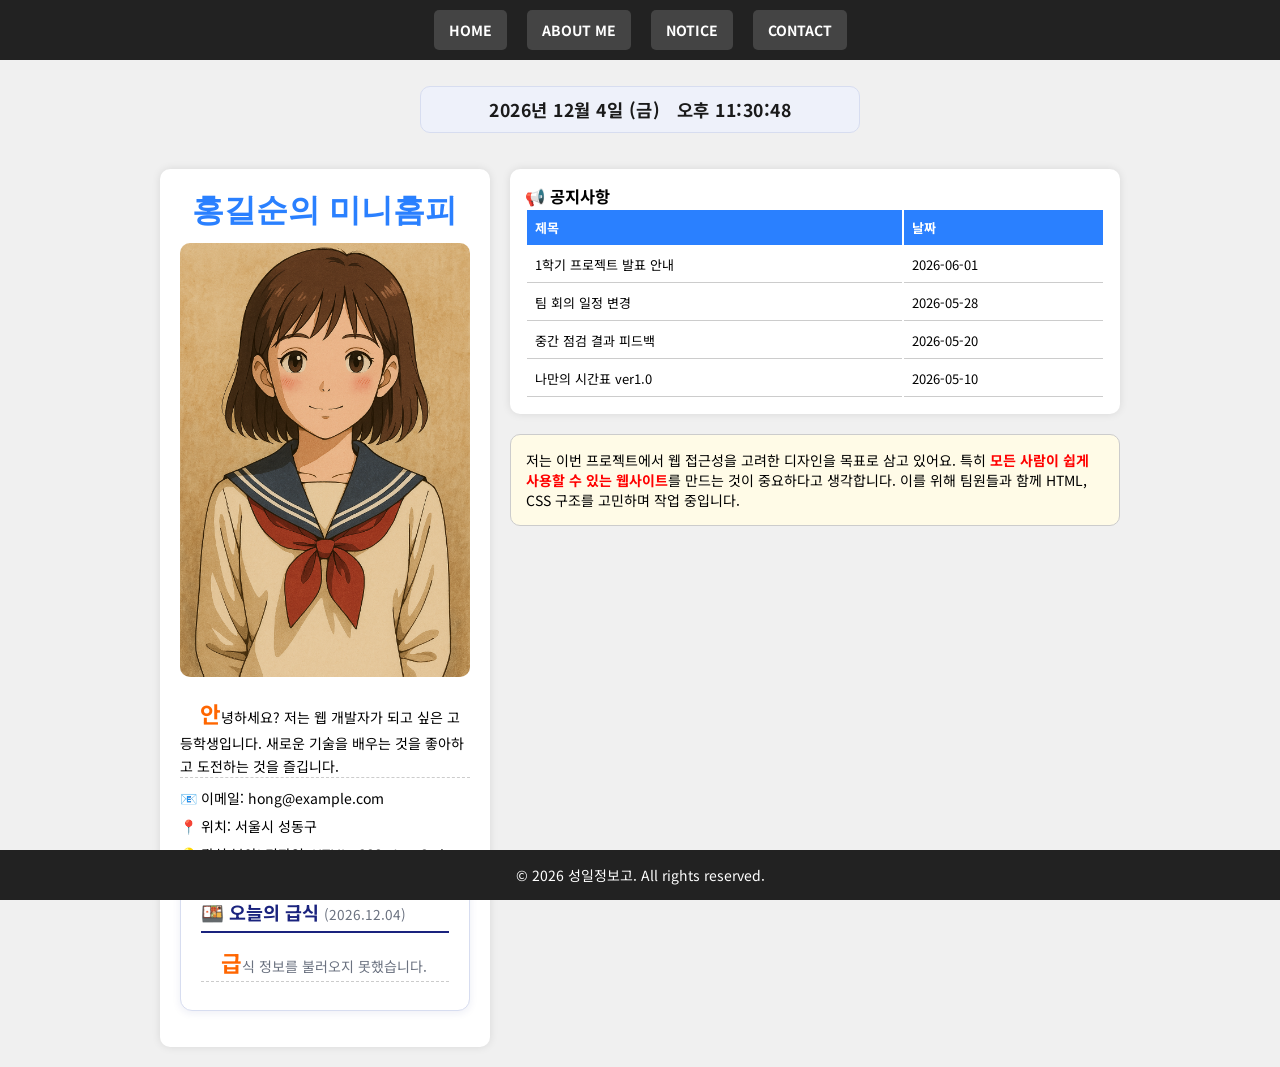
<file: index.html>
<!DOCTYPE html>
<html lang="ko">
<head>
    <meta charset="UTF-8">
    <meta name="viewport" content="width=device-width, initial-scale=1.0">
    <title>홍길순의 미니홈피</title>
    <link rel="stylesheet" href="style.css">

    <!-- ▼ 추가/수정: 검정·파랑 통일 + 급식(칼로리/알레르기/영양) 전용 스타일 -->
    <style>
        :root {
            --navy: #1a237e;     /* 메인 파랑 */
            --blue: #0d47a1;     /* 보조 파랑 */
            --ink:  #1a1a1a;     /* 검정 */
            --line: #d7ddf0;     /* 옅은 파랑 라인 */
            --soft: #eef1fa;     /* 옅은 파랑 배경 */
        }

        /* 실시간 시계 */
        #liveClock {
            text-align: center;
            font-family: "Noto Sans KR", sans-serif;
            font-size: 1.1rem;
            font-weight: 700;
            letter-spacing: 0.5px;
            color: var(--ink);
            background: var(--soft);
            border: 1px solid var(--line);
            border-radius: 10px;
            padding: 10px 16px;
            margin: 16px auto;
            max-width: 440px;
        }
        #liveClock .time { color: var(--ink); }   /* 시간 색 검정 통일 */

        /* 급식 박스 */
        .meal-box {
            font-family: "Noto Sans KR", sans-serif;
            color: var(--ink);
            border: 1px solid var(--line);
            border-radius: 12px;
            padding: 18px 20px;
            margin: 16px 0;
            background: #ffffff;
            box-shadow: 0 2px 8px rgba(26,35,126,0.08);
        }
        .meal-box h3 {
            margin: 0 0 12px;
            font-size: 1.15rem;
            color: var(--navy);
            border-bottom: 2px solid var(--navy);
            padding-bottom: 6px;
        }
        .meal-box .meal-date { font-size: 0.85rem; color: #6b7280; font-weight: 400; }

        .meal-type { margin-bottom: 16px; }
        .meal-head {
            display: flex; align-items: center; justify-content: space-between;
            margin-bottom: 6px;
        }
        .meal-head strong {
            background: var(--navy); color: #fff; font-size: 0.8rem;
            padding: 3px 12px; border-radius: 20px;
        }
        .meal-head .cal {
            font-size: 0.85rem; font-weight: 700; color: var(--blue);
        }
        .meal-type ul { margin: 4px 0 0; padding-left: 18px; }
        .meal-type li { line-height: 1.85; }

        /* 알레르기 번호 칩 */
        .allergen {
            font-size: 0.68rem; font-weight: 700;
            color: var(--navy); background: var(--soft);
            border: 1px solid var(--line);
            border-radius: 6px; padding: 0 5px; margin-left: 3px;
            vertical-align: 1px;
        }
        /* 알레르기 범례 */
        .allergen-legend {
            margin-top: 10px; padding-top: 10px;
            border-top: 1px dashed var(--line);
            font-size: 0.78rem; color: #374151; line-height: 1.9;
        }
        .allergen-legend .label { color: var(--navy); font-weight: 700; }
        .allergen-legend .leg {
            display: inline-block; margin-right: 8px; white-space: nowrap;
        }
        .allergen-legend .leg b { color: var(--navy); }

        /* 영양정보 토글 */
        details.ntr { margin-top: 6px; }
        details.ntr summary {
            cursor: pointer; font-size: 0.8rem; color: var(--blue);
            list-style: none; user-select: none;
        }
        details.ntr summary::before { content: "▸ "; }
        details.ntr[open] summary::before { content: "▾ "; }
        details.ntr .ntr-body {
            margin-top: 6px; padding: 8px 12px;
            background: var(--soft); border-radius: 8px;
            font-size: 0.8rem; color: var(--ink); line-height: 1.8;
        }
        .meal-box .empty { color: #6b7280; }
    </style>
</head>
<body>
    <!-- 고정 메뉴 -->
    <header id="header">
        <ul>
            <li><a href="#">HOME</a></li>
            <li><a href="#">ABOUT ME</a></li>
            <li><a href="#">NOTICE</a></li>
            <li><a href="#">CONTACT</a></li>
        </ul>
    </header>

    <!-- 1초마다 갱신되는 실시간 시계 -->
    <div id="liveClock">시간을 불러오는 중...</div>

    <!-- 메인 영역 -->
    <div id="container">
        <!-- 프로필 -->
        <div class="profile">
            <h1>홍길순의 미니홈피</h1>
            <h2>웹개발자</h2>
            <img src="images/profile.png" alt="프로필 이미지">
            <p>
                안녕하세요? 저는 웹 개발자가 되고 싶은 고등학생입니다.
                새로운 기술을 배우는 것을 좋아하고 도전하는 것을 즐깁니다.
            </p>
            <ul>
                <li>📧 이메일: hong@example.com</li>
                <li>📍 위치: 서울시 성동구</li>
                <li>💡 관심 분야: 디자인, HTML, CSS, JavaScript</li>
            </ul>

            <!-- 오늘의 급식 (성일정보고등학교) -->
            <div class="meal-box">
                <h3>🍱 오늘의 급식 <span class="meal-date" id="mealDate"></span></h3>
                <div id="mealContent"><p class="empty">급식 정보를 불러오는 중...</p></div>
            </div>
        </div>

        <!-- 공지사항 + 본문 -->
        <div class="notice">
            <div class="table-box">
                <h3>📢 공지사항</h3>
                <table>
                    <tr>
                        <th>제목</th>
                        <th>날짜</th>
                    </tr>
                    <tr>
                        <td>1학기 프로젝트 발표 안내</td>
                        <td>2026-06-01</td>
                    </tr>
                    <tr>
                        <td>팀 회의 일정 변경</td>
                        <td>2026-05-28</td>
                    </tr>
                    <tr>
                        <td>중간 점검 결과 피드백</td>
                        <td>2026-05-20</td>
                    </tr>
                    <tr>
                        <td><a href="timetable.html">나만의 시간표 ver1.0</a></td>
                        <td>2026-05-10</td>
                    </tr>
                </table>
            </div>

            <div class="content">
                <p>
                    저는 이번 프로젝트에서 웹 접근성을 고려한 디자인을 목표로
                    삼고 있어요. 특히 <span>모든 사람이 쉽게 사용할 수 있는
                    웹사이트</span>를 만드는 것이 중요하다고 생각합니다.
                    이를 위해 팀원들과 함께 HTML, CSS 구조를 고민하며 작업 중입니다.
                </p>
            </div>
        </div>
    </div>

    <footer id="footer">
        <address>&copy; 2026 성일정보고. All rights reserved.</address>
    </footer>

    <!-- 시계 + 급식 스크립트 -->
    <script>
        /* ===== 1) 1초마다 갱신되는 실시간 시계 ===== */
        function updateClock() {
            const now = new Date();
            const days = ['일', '월', '화', '수', '목', '금', '토'];
            const dateStr =
                now.getFullYear() + '년 ' +
                (now.getMonth() + 1) + '월 ' +
                now.getDate() + '일 (' + days[now.getDay()] + ')';
            const timeStr = now.toLocaleTimeString('ko-KR', { hour12: true });
            document.getElementById('liveClock').innerHTML =
                dateStr + ' &nbsp; <span class="time">' + timeStr + '</span>';
        }
        updateClock();
        setInterval(updateClock, 1000);

        /* ===== 2) 오늘의 급식 (NEIS 교육정보 개방 포털) ===== */
        const SCHOOL_NAME = '성일정보고등학교';

        // 식약처 알레르기 유발물질 19종
        const ALLERGEN = {
            '1':'난류','2':'우유','3':'메밀','4':'땅콩','5':'대두','6':'밀','7':'고등어',
            '8':'게','9':'새우','10':'돼지고기','11':'복숭아','12':'토마토','13':'아황산류',
            '14':'호두','15':'닭고기','16':'쇠고기','17':'오징어','18':'조개류','19':'잣'
        };

        function ymdToday() {
            const d = new Date();
            return d.getFullYear() +
                String(d.getMonth() + 1).padStart(2, '0') +
                String(d.getDate()).padStart(2, '0');
        }

        // "기장밥 (5.6)" -> { name:'기장밥', codes:['5','6'] }
        function parseMenu(raw) {
            return raw.split(/<br\s*\/?>/i).map(item => {
                const codes = [];
                const m = item.match(/\(([0-9.\s]+)\)/);
                if (m) m[1].split('.').forEach(c => { c = c.trim(); if (c) codes.push(c); });
                const name = item.replace(/\s*\([0-9.\s]+\)\s*/g, '').trim();
                return { name, codes };
            }).filter(x => x.name);
        }

        // 영양정보 문자열 -> 줄 배열
        function parseNtr(raw) {
            if (!raw) return [];
            return raw.split(/<br\s*\/?>/i).map(s => s.trim()).filter(Boolean);
        }

        async function loadMeal() {
            const mealEl = document.getElementById('mealContent');
            const dateEl = document.getElementById('mealDate');
            const ymd = ymdToday();
            dateEl.textContent =
                '(' + ymd.slice(0, 4) + '.' + ymd.slice(4, 6) + '.' + ymd.slice(6, 8) + ')';

            try {
                // (1) 학교코드 조회
                const infoUrl =
                    'https://open.neis.go.kr/hub/schoolInfo?Type=json&pSize=1&SCHUL_NM=' +
                    encodeURIComponent(SCHOOL_NAME);
                const infoJson = await (await fetch(infoUrl)).json();
                const school = infoJson.schoolInfo[1].row[0];
                const atptCode = school.ATPT_OFCDC_SC_CODE;
                const schulCode = school.SD_SCHUL_CODE;

                // (2) 급식 조회
                const mealUrl =
                    'https://open.neis.go.kr/hub/mealServiceDietInfo?Type=json' +
                    '&ATPT_OFCDC_SC_CODE=' + atptCode +
                    '&SD_SCHUL_CODE=' + schulCode +
                    '&MLSV_YMD=' + ymd;
                const mealJson = await (await fetch(mealUrl)).json();

                if (!mealJson.mealServiceDietInfo) {
                    mealEl.innerHTML =
                        '<p class="empty">오늘은 급식 정보가 없습니다. (주말·공휴일 등)</p>';
                    return;
                }

                const rows = mealJson.mealServiceDietInfo[1].row;
                const usedCodes = new Set();

                const html = rows.map(row => {
                    const items = parseMenu(row.DDISH_NM);
                    items.forEach(it => it.codes.forEach(c => usedCodes.add(c)));

                    const lis = items.map(it => {
                        const chips = it.codes
                            .map(c => '<sup class="allergen" title="' +
                                (ALLERGEN[c] || '') + '">' + c + '</sup>')
                            .join('');
                        return '<li>' + it.name + chips + '</li>';
                    }).join('');

                    const cal = row.CAL_INFO
                        ? '<span class="cal">🔥 ' + row.CAL_INFO + '</span>' : '';

                    const ntrLines = parseNtr(row.NTR_INFO);
                    const ntr = ntrLines.length
                        ? '<details class="ntr"><summary>영양정보 보기</summary>' +
                          '<div class="ntr-body">' + ntrLines.join('<br>') + '</div></details>'
                        : '';

                    return '<div class="meal-type">' +
                        '<div class="meal-head"><strong>' + row.MMEAL_SC_NM + '</strong>' +
                        cal + '</div>' +
                        '<ul>' + lis + '</ul>' + ntr + '</div>';
                }).join('');

                // 알레르기 범례(오늘 메뉴에 등장한 것만)
                let legend = '';
                if (usedCodes.size) {
                    const items = [...usedCodes]
                        .sort((a, b) => Number(a) - Number(b))
                        .map(c => '<span class="leg"><b>' + c + '</b> ' +
                            (ALLERGEN[c] || '') + '</span>')
                        .join('');
                    legend = '<div class="allergen-legend">' +
                        '<span class="label">⚠ 알레르기 유발 식품</span><br>' + items + '</div>';
                }

                mealEl.innerHTML = html + legend;

            } catch (err) {
                mealEl.innerHTML =
                    '<p class="empty">급식 정보를 불러오지 못했습니다.</p>';
                console.error('급식 로딩 오류:', err);
            }
        }
        loadMeal();
    </script>
</body>
</html>
</file>
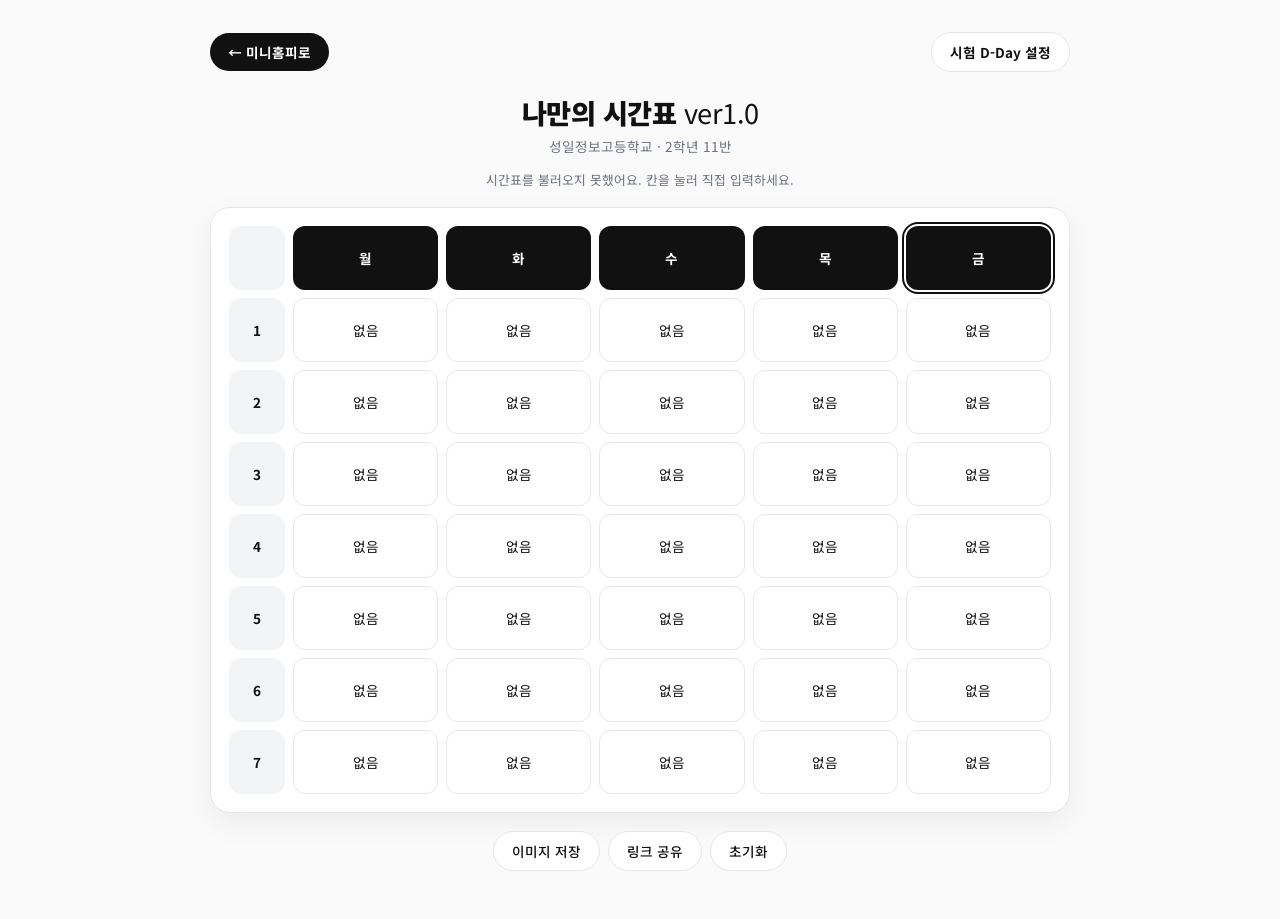
<file: timetable.html>
<!DOCTYPE html>
<html lang="ko">
<head>
    <meta charset="UTF-8">
    <meta name="viewport" content="width=device-width, initial-scale=1.0">
    <title>나만의 시간표 ver1.0</title>
    <link href="https://fonts.googleapis.com/css2?family=Noto+Sans+KR:wght@400;500;700;900&display=swap" rel="stylesheet">
    <script src="https://html2canvas.hertzen.com/dist/html2canvas.min.js"></script>
    <style>
        :root {
            --bg:    #fafafa;
            --panel: #ffffff;
            --ink:   #111111;   /* 검정 통일 */
            --gray:  #6b7280;
            --line:  #e5e7eb;
            --fill:  #f3f4f6;   /* 과목 채워진 셀 */
        }
        * { box-sizing: border-box; }

        body {
            font-family: "Noto Sans KR", -apple-system, sans-serif;
            background: var(--bg); color: var(--ink);
            margin: 0; padding: 32px 16px 48px;
            display: flex; flex-direction: column; align-items: center;
        }

        /* 상단 바: 뒤로가기 + D-Day */
        .topbar {
            width: 100%; max-width: 860px;
            display: flex; justify-content: space-between; align-items: center;
            margin-bottom: 20px;
        }
        .back-btn {
            display: inline-flex; align-items: center; gap: 6px;
            padding: 9px 18px; border-radius: 999px;
            background: var(--ink); color: #fff;
            font-size: 0.85rem; font-weight: 700;
            border: none; cursor: pointer; text-decoration: none;
            transition: opacity 0.15s;
        }
        .back-btn:hover { opacity: 0.75; }
        .dday-box {
            padding: 9px 18px; border-radius: 999px;
            background: var(--panel); border: 1px solid var(--line);
            font-size: 0.85rem; font-weight: 700; cursor: pointer;
            transition: border-color 0.15s;
        }
        .dday-box:hover { border-color: var(--ink); }

        /* 타이틀 */
        .title { text-align: center; margin-bottom: 4px; }
        .title h2 { margin: 0; font-size: 1.7rem; font-weight: 900; letter-spacing: -0.5px; }
        .title .sub { color: var(--gray); font-size: 0.85rem; margin-top: 4px; }
        #ttStatus { font-size: 0.8rem; color: var(--gray); margin: 10px 0 18px; min-height: 1.2em; text-align: center; }

        /* 시간표 카드 */
        .timetable {
            display: grid; grid-template-columns: 56px repeat(5, 1fr); gap: 8px;
            width: 100%; max-width: 860px;
            background: var(--panel); border: 1px solid var(--line);
            border-radius: 20px; padding: 18px;
            box-shadow: 0 10px 30px rgba(0,0,0,0.06);
        }
        .cell {
            min-height: 64px; border-radius: 12px;
            display: flex; align-items: center; justify-content: center;
            border: 1px solid var(--line); background: var(--panel);
            transition: background 0.15s, border-color 0.15s;
            overflow: hidden;
        }
        .cell:not(.header):hover { border-color: var(--ink); }
        .header {
            background: var(--ink); color: #fff;
            font-weight: 700; font-size: 0.85rem; border: none;
        }
        .header.perio { background: var(--fill); color: var(--ink); border: none; }
        .today-highlight { outline: 2px solid var(--ink); outline-offset: 2px; }

        select {
            width: 100%; height: 100%; border: none; background: transparent;
            text-align: center; font-family: inherit; font-size: 0.85rem;
            color: var(--ink); cursor: pointer;
            -webkit-appearance: none; appearance: none;
        }

        /* 하단 액션 버튼 */
        .controls {
            margin-top: 18px; display: flex; flex-wrap: wrap; gap: 8px; justify-content: center;
        }
        .controls button {
            padding: 9px 18px; border-radius: 999px;
            border: 1px solid var(--line); background: var(--panel);
            color: var(--ink); font-family: inherit; font-size: 0.85rem; font-weight: 500;
            cursor: pointer; transition: all 0.15s;
        }
        .controls button:hover { border-color: var(--ink); background: var(--fill); }

        @media (max-width: 640px) {
            .timetable { grid-template-columns: 44px repeat(5, 1fr); gap: 5px; padding: 12px; }
            .cell { min-height: 52px; border-radius: 10px; }
            select, .header { font-size: 0.72rem; }
        }
    </style>
</head>
<body>

    <div class="topbar">
        <a class="back-btn" href="index.html">← 미니홈피로</a>
        <div class="dday-box" id="dday-display" onclick="setDDay()">시험 D-Day 설정</div>
    </div>

    <div class="title">
        <h2>나만의 시간표 <span style="font-weight:400;">ver1.0</span></h2>
        <div class="sub">성일정보고등학교 · 2학년 11반</div>
    </div>
    <div id="ttStatus"></div>

    <div class="timetable" id="timetable">
        <div class="cell header perio"></div>
        <div class="cell header" id="head-월">월</div><div class="cell header" id="head-화">화</div>
        <div class="cell header" id="head-수">수</div><div class="cell header" id="head-목">목</div>
        <div class="cell header" id="head-금">금</div>
    </div>

    <div class="controls">
        <button onclick="downloadImage()">이미지 저장</button>
        <button onclick="shareLink()">링크 공유</button>
        <button onclick="resetTimetable()">초기화</button>
    </div>

    <script>
        /* ===== 설정 (반 변경 시 여기만 수정) ===== */
        const SCHOOL_NAME = '성일정보고등학교';
        const AY = '2026';     // 학년도
        const SEM = '1';       // 학기
        const GRADE = '2';     // 학년
        const CLASS_NM = '11'; // 반

        const subjectList = ["없음", "창체", "영어", "문학", "한국사", "체육", "미술",
            "자율학습", "동아리", "응용 프로그래밍", "시스템 프로그래밍", "자료 구조"];
        const days = ['월', '화', '수', '목', '금'];

        /* ===== 셀 생성 (1~7교시 x 월~금) — 항상 수정 가능 ===== */
        const container = document.getElementById('timetable');
        for (let i = 1; i <= 7; i++) {
            container.innerHTML += `<div class="cell header perio">${i}</div>`;
            days.forEach(day => {
                const cellId = `cell-${day}-${i}`;
                container.innerHTML += `<div class="cell" id="container-${cellId}">
                    <select id="${cellId}" onchange="onUserEdit('${cellId}')">
                    ${subjectList.map(s => `<option value="${s}">${s}</option>`).join('')}
                </select></div>`;
            });
        }

        /* ===== 셀 표시 (검정/회색 단색) ===== */
        function paintCell(id) {
            const select = document.getElementById(id);
            const box = document.getElementById(`container-${id}`);
            if (!select || !box) return;
            box.style.backgroundColor =
                (select.value === "없음" || select.value === "") ? "transparent" : "var(--fill)";
        }
        // 사용자가 직접 수정한 칸만 localStorage에 저장 → 자동 로드 위에 덮어씀
        function onUserEdit(id) {
            localStorage.setItem('edit-' + id, document.getElementById(id).value);
            paintCell(id);
        }

        /* ===== 오늘 요일 강조 ===== */
        function highlightToday() {
            const map = {1:'월',2:'화',3:'수',4:'목',5:'금'};
            const d = map[new Date().getDay()];
            const head = document.getElementById('head-' + d);
            if (head) head.classList.add('today-highlight');
        }

        /* ===== NEIS 시간표 자동 불러오기 ===== */
        function fmt(d){
            return d.getFullYear() + String(d.getMonth()+1).padStart(2,'0') + String(d.getDate()).padStart(2,'0');
        }
        function weekRange(offset){
            const now = new Date();
            const day = now.getDay();
            const diffToMon = (day === 0 ? -6 : 1 - day);
            const monday = new Date(now);
            monday.setDate(now.getDate() + diffToMon + offset*7);
            const friday = new Date(monday);
            friday.setDate(monday.getDate() + 4);
            return { from: fmt(monday), to: fmt(friday) };
        }
        async function resolveSchool(){
            const url = 'https://open.neis.go.kr/hub/schoolInfo?Type=json&pSize=20&SCHUL_NM=' +
                encodeURIComponent(SCHOOL_NAME);
            const j = await (await fetch(url)).json();
            const rows = j.schoolInfo[1].row;
            const exact = rows.find(r => r.SCHUL_NM === SCHOOL_NAME) || rows[0];
            return { atpt: exact.ATPT_OFCDC_SC_CODE, code: exact.SD_SCHUL_CODE };
        }
        async function fetchWeek(atpt, code, range){
            const url = 'https://open.neis.go.kr/hub/hisTimetable?Type=json&pSize=500' +
                '&ATPT_OFCDC_SC_CODE=' + atpt + '&SD_SCHUL_CODE=' + code +
                '&AY=' + AY + '&SEM=' + SEM + '&GRADE=' + GRADE + '&CLASS_NM=' + CLASS_NM +
                '&TI_FROM_YMD=' + range.from + '&TI_TO_YMD=' + range.to;
            const j = await (await fetch(url)).json();
            return j.hisTimetable ? j.hisTimetable[1].row : null;
        }
        function ensureOption(sel, value){
            if (![...sel.options].some(o => o.value === value)) {
                const o = document.createElement('option');
                o.value = value; o.textContent = value; sel.appendChild(o);
            }
        }
        function applyTimetable(rows){
            const map = {1:'월',2:'화',3:'수',4:'목',5:'금'};
            rows.forEach(r => {
                if (!r.ITRT_CNTNT) return;
                const y = r.ALL_TI_YMD;
                const dObj = new Date(+y.slice(0,4), +y.slice(4,6)-1, +y.slice(6,8));
                const dy = map[dObj.getDay()];
                const perio = Number(r.PERIO);
                if (!dy || !perio || perio > 7) return;
                const sel = document.getElementById(`cell-${dy}-${perio}`);
                if (!sel) return;
                const subject = r.ITRT_CNTNT.trim();
                ensureOption(sel, subject);
                sel.value = subject;
            });
        }
        async function autoLoad(){
            const status = document.getElementById('ttStatus');
            status.textContent = '시간표 불러오는 중...';
            try {
                const { atpt, code } = await resolveSchool();
                let rows = await fetchWeek(atpt, code, weekRange(0));
                if (!rows || !rows.length) rows = await fetchWeek(atpt, code, weekRange(-1));
                if (rows && rows.length) {
                    applyTimetable(rows);
                    status.textContent = '칸을 눌러 자유롭게 수정할 수 있어요.';
                } else {
                    status.textContent = '등록된 시간표가 없어요. 칸을 눌러 직접 입력하세요.';
                }
            } catch (e) {
                console.error('시간표 로딩 오류:', e);
                status.textContent = '시간표를 불러오지 못했어요. 칸을 눌러 직접 입력하세요.';
            }
            applyUserEdits();   // 자동 로드 위에 내가 고친 내용 덮어쓰기
            paintAll();
        }
        function applyUserEdits(){
            document.querySelectorAll('#timetable select').forEach(sel => {
                const saved = localStorage.getItem('edit-' + sel.id);
                if (saved) { ensureOption(sel, saved); sel.value = saved; }
            });
        }
        function paintAll(){
            document.querySelectorAll('#timetable select').forEach(sel => paintCell(sel.id));
        }

        /* ===== D-Day ===== */
        function setDDay() {
            const date = prompt("시험 날짜를 입력하세요 (YYYY-MM-DD)", localStorage.getItem("ddayDate") || "");
            if (date) { localStorage.setItem("ddayDate", date); renderDDay(); }
        }
        function renderDDay() {
            const dday = localStorage.getItem("ddayDate");
            if (!dday) return;
            const diff = Math.ceil((new Date(dday) - new Date()) / (1000*60*60*24));
            document.getElementById('dday-display').innerText = `시험까지 D-${diff}`;
        }

        /* ===== 공유 / 초기화 / 이미지 저장 ===== */
        function shareLink() {
            const data = {};
            document.querySelectorAll('#timetable select').forEach(el => data[el.id] = el.value);
            const compressed = btoa(encodeURIComponent(JSON.stringify(data)));
            const url = window.location.origin + window.location.pathname + "#" + compressed;
            navigator.clipboard.writeText(url).then(() => alert("공유 링크가 복사되었습니다!"));
        }
        function resetTimetable() {
            if (confirm("직접 수정한 내용을 모두 지우고 다시 불러올까요?")) {
                localStorage.clear(); location.reload();
            }
        }
        function downloadImage() {
            html2canvas(document.getElementById("timetable")).then(c => {
                const a = document.createElement("a");
                a.href = c.toDataURL(); a.download = "나만의_시간표.png"; a.click();
            });
        }

        /* ===== 초기 실행 ===== */
        window.onload = () => {
            highlightToday();
            renderDDay();

            // 공유 링크로 들어온 경우: 링크 데이터 우선, 자동 로드 생략
            if (window.location.hash) {
                try {
                    const data = JSON.parse(decodeURIComponent(atob(window.location.hash.substring(1))));
                    Object.keys(data).forEach(id => {
                        const el = document.getElementById(id);
                        if (el) { ensureOption(el, data[id]); el.value = data[id]; }
                    });
                    paintAll();
                    document.getElementById('ttStatus').textContent = '공유된 시간표를 불러왔어요.';
                    return;
                } catch (e) { console.log("링크 데이터 오류"); }
            }

            // 항상 NEIS에서 자동으로 불러오고, 내가 고친 칸은 그 위에 유지
            autoLoad();
        };
    </script>
</body>
</html>
</file>
<file: style.css>
@import url('https://fonts.googleapis.com/css2?family=Diphylleia&family=Noto+Sans+KR:wght@100..900&display=swap');

* { margin: 0; padding: 0; box-sizing: border-box; }
ul, li { list-style: none; }
a { text-decoration: none; color: #000; }

body {
    font-family: "Noto Sans KR", sans-serif;
    font-size: 14px;
    background-color: #f0f0f0;
    padding-top: 70px;
}

#header {
    position: fixed;
    top: 0;
    left: 0;
    width: 100%;
    background-color: #222;
    padding: 20px;
    z-index: 999;
}
#header ul {
    display: flex;
    justify-content: center;
    gap: 20px;
}
#header li a {
    padding: 10px 15px;
    background-color: #444;
    border-radius: 5px;
    color: #fff;
    font-weight: bold;
    transition: all 0.6s;
}
#header li a:hover {
    background-color: #2a80ff;
}

/* 메인 구조 */
#container {
    display: flex;
    max-width: 1000px;
    margin: 0 auto;
    padding: 20px;
    gap: 20px;
}

/* 왼쪽 프로필 */
.profile {
    width: 35%;
    background-color: #fff;
    padding: 20px;
    border-radius: 10px;
    box-shadow: 0 0 8px rgba(0, 0, 0, 0.1);
}
.profile h1 {
    font-family: "Dongle", sans-serif;
    font-size: 32px;
    color: #2a80ff;
    margin-bottom: 10px;
    text-align: center;
}
.profile h2 {
    font-size: 0;
    position: absolute;
    left: -9999px;
}
.profile img {
    width: 100%;
    border-radius: 10px;
    margin-bottom: 15px;
}
.profile p {
    text-indent: 20px;
    line-height: 1.6;
    border-bottom: 1px dashed #ccc;
    margin-bottom: 10px;
}
.profile p::first-letter {
    font-size: 160%;
    color: #ff6600;
    font-weight: bold;
}
.profile ul li {
    margin: 8px 0;
}

/* 오른쪽 컨텐츠 */
.notice {
    width: 65%;
}
.notice .table-box {
    background-color: #fff;
    padding: 15px;
    border-radius: 10px;
    box-shadow: 0 0 8px rgba(0, 0, 0, 0.1);
}
.notice table {
    width: 100%;
    font-size: 13px;
}
.notice th {
    background-color: #2a80ff;
    color: #fff;
    padding: 8px;
    text-align: left;
}
.notice td {
    padding: 8px;
    border-bottom: 1px solid #ccc;
}
.notice tr:hover {
    background-color: #f0f8ff;
}

.content {
    margin-top: 20px;
    padding: 15px;
    background-color: #fffbe7;
    border-radius: 10px;
    border: 1px solid #ccc;
    max-height: 150px;
    overflow: auto;
}
.content span {
    color: red;
    font-weight: bold;
}

footer {
    position: fixed;
    width: 100%;
    left: 0;
    bottom: 0;
    padding: 15px;
    background-color: #222;
    color: #fff;
    text-align: center;
}
address {
    font-style: normal;
}
</file>
